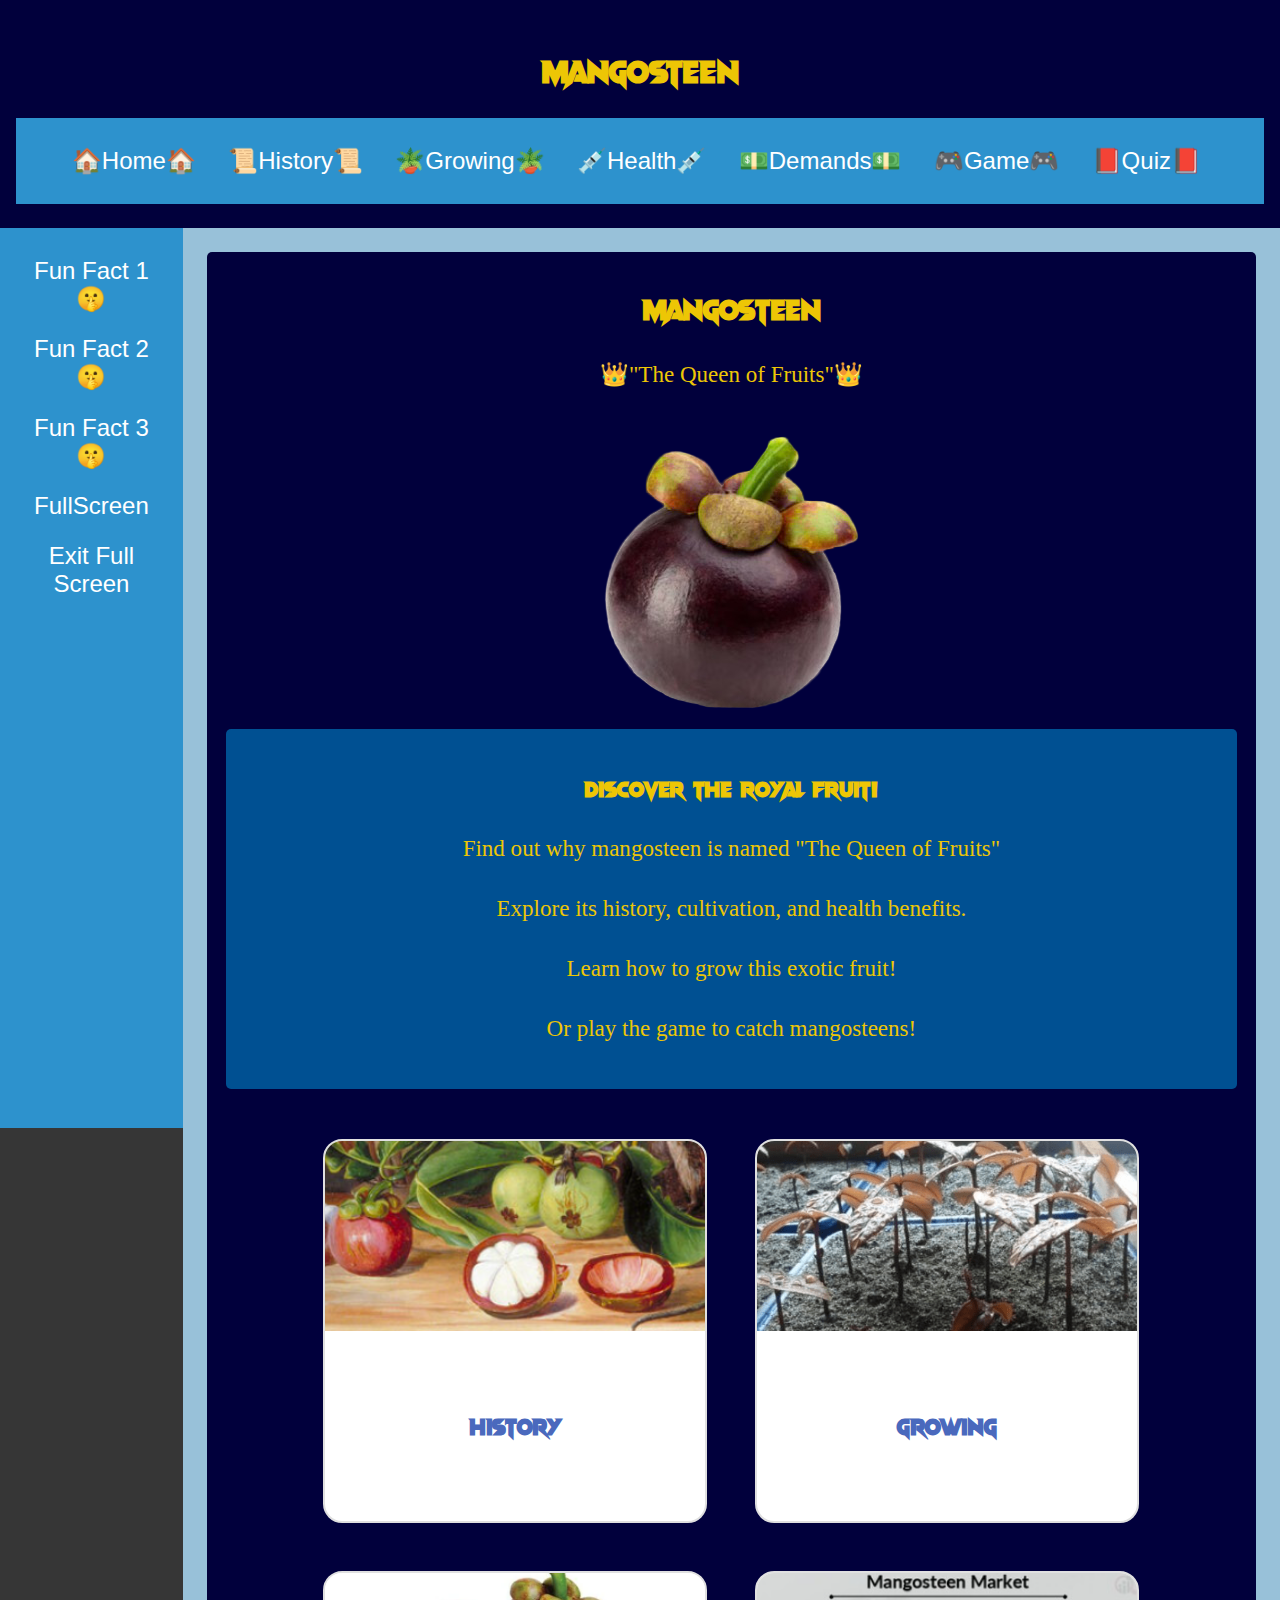
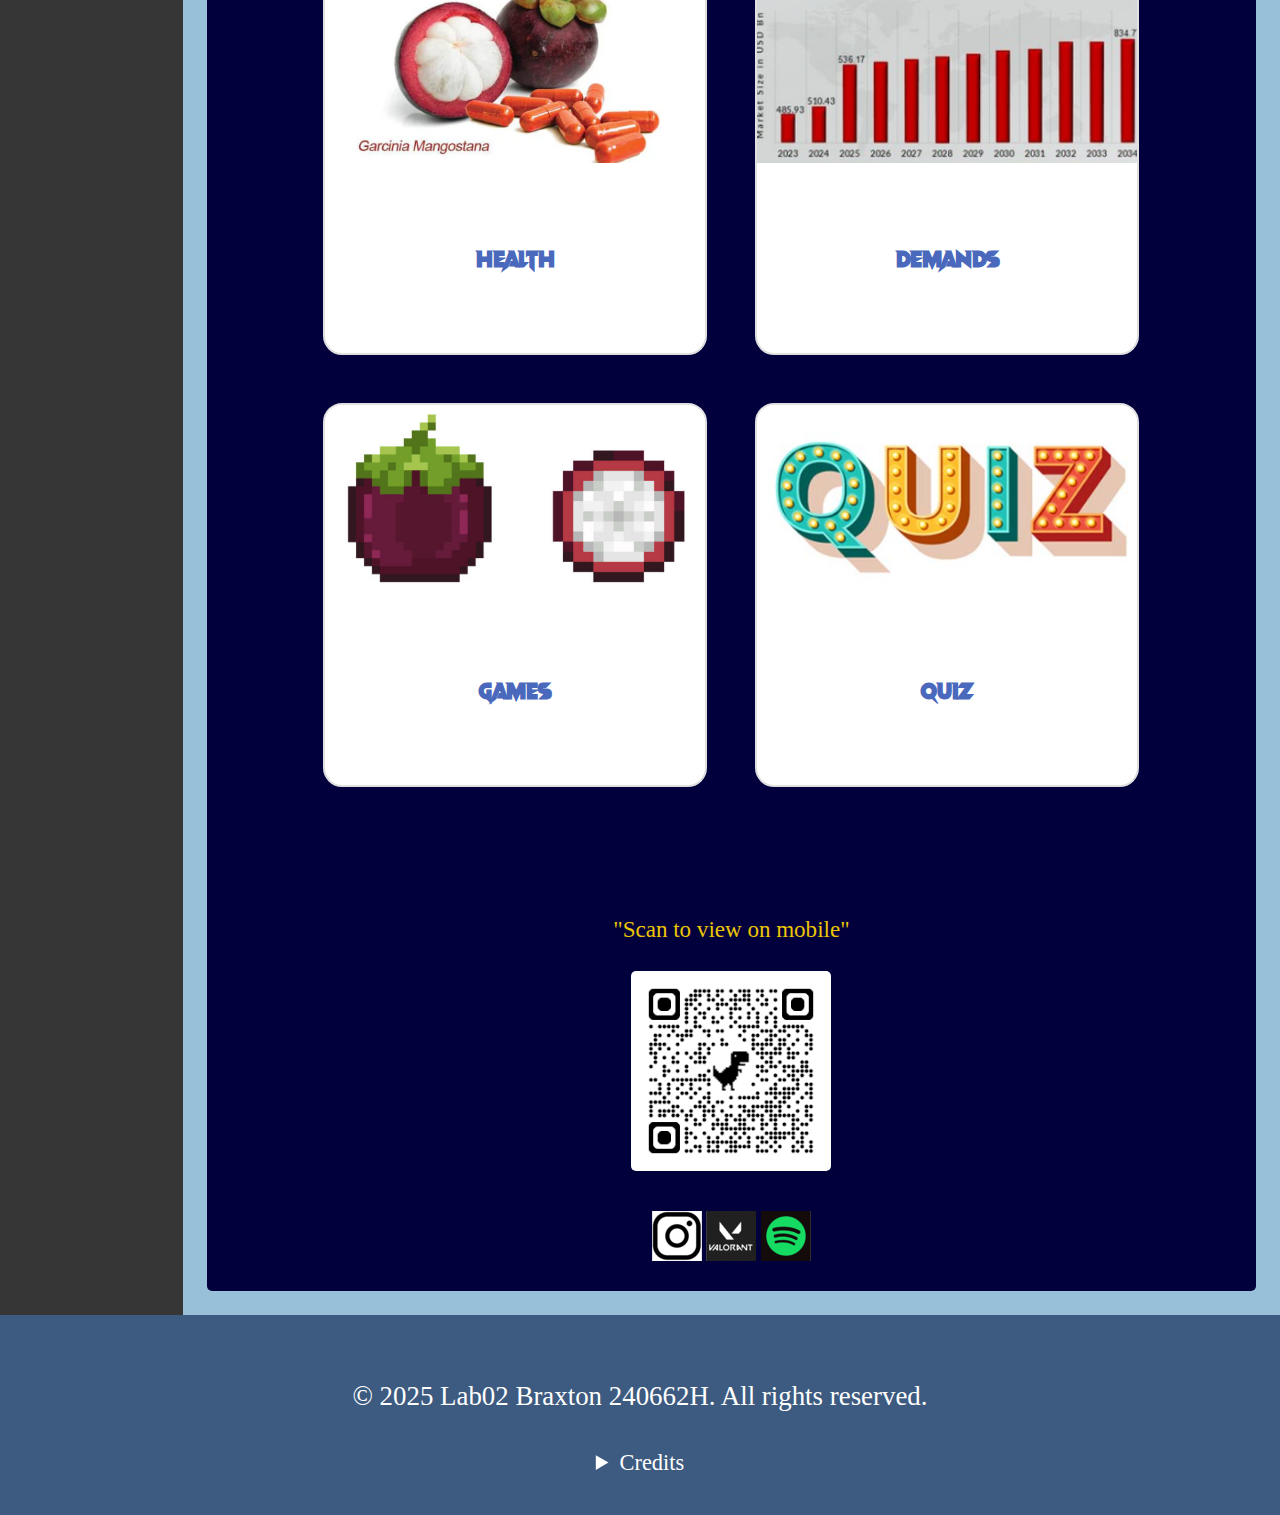
<file: webdevA2/index.html>
<!DOCTYPE html>
<html lang="en">
<head>
    <meta charset="UTF-8">
    <title>Mangosteen</title>
    <meta name="viewport" content="width=device-width,initial-scale=1.0,maximum-scale=1,user-scalable=no">
    <meta name="mobile-web-app-capable" content="yes">
    <meta name="apple-mobile-web-app-capable" content="yes">
    <link rel="icon" type="image/x-icon" href="images/favicon.ico">
    <!-- get icons from https://www.favicon.cc-->
    <link rel="manifest" href="manifest.json">
    <link rel="stylesheet" href="style.css">
    <script src="main.js" defer></script>
</head>
<body class ="gridcontainer">
    <header class="gridheader">
        <h1 id="top">
            MANGOSTEEN
        </h1>
        <nav class="main-nav">
            <button id="topicsIcon">Open Topics</button>
            <ul>
                <li><button id="page5btn">🏠Home🏠</button></li>
                <li><button id="page1btn">📜History📜</button></li>
                <li><button id="page2btn">🪴Growing🪴</button></li>
                <li><button id="page3btn">💉Health💉</button></li>
                <li><button id="page4btn">💵Demands💵</button></li>
                <li><button id="page6btn">🎮Game🎮</button></li>
                <li><button id="page7btn">📕Quiz📕</button></li>
            </ul>
        </nav>
    </header>
    <nav class="gridnav">
        <ul>
            <li><button id="openFunfact1">Fun Fact 1🤫</button></li> 
            <li><button id="openFunfact2">Fun Fact 2🤫</button></li> 
            <li><button id="openFunfact3">Fun Fact 3🤫</button></li>
            <li><button id="btnFS">FullScreen</button></li> 
            <li><button id="btnWS">Exit Full Screen</button></li> 
        </ul>
    </nav>
        <div class="popup" id="funfactPopup1">
            <div class="popup-inner">
                <h2>🌸 Self-Fertilising Flowers</h2>
                <p>Mangosteen flowers are hermaphroditic, meaning they contain both</p>
                <p> male and female parts and can self-fertilise —a rare trait in fruit trees.</p>
                <p>This allows them to produce fruit even in isolated conditions,</p>
                <p>making them resilient in their native habitats.</p>
                <button id="closeFunfactPopup1">Close</button>
            </div>
        </div>  
        <div class="popup" id="funfactPopup2"> 
            <div class="popup-inner">
                <h2>🎨 Natural Dye Source</h2>
                <p>The deep purple rind contains pigments that</p>
                <p>can stain skin and fabric, and is used as a</p>
                <p>natural dye in traditional crafts.</p>
                <button id="closeFunfactPopup2">Close</button> 
            </div>
        </div>
        <div class="popup" id="funfactPopup3"> 
            <div class="popup-inner">
                <h2>🧬 Mangosteen Seeds Arent Real Seeds</h2>
                <p>What we call "seeds" inside mangosteen are </p>
                <p>not real seeds at all—they are lookalikes formed without fertilisation.</p>
                <p>This means you cant just plant one and expect a tree to grow. </p>
                <button id="closeFunfactPopup3">Close</button> 
            </div>
        </div>
    <main class="gridmain" id="pagecontainer">
    <section class="page" id="page5">
        <h2>Mangosteen</h2>
        <p>👑"The Queen of Fruits"👑</p>
        <div class="mangosteen-spinning-image">
            <img src="images/mangosteengame.png" alt="Spinning Mangosteen" class="imageRotate">
        </div>
        <article>
            <h3>Discover the Royal Fruit!</h3>
            <p>Find out why mangosteen is named "The Queen of Fruits"</p>
            <p>Explore its history, cultivation, and health benefits.</p>
            <p>Learn how to grow this exotic fruit!</p>
            <p>Or play the game to catch mangosteens!</p>
        </article>
        <section class="links-section">
            <a href="#page1" class="link-item">
                <img class="link-item-img" src="images/Historyhome.png" alt="History"
                title="History">
                <div class="link-text-container">
                    <h3>History</h3>
                </div>
            </a>
            <a href="#page2" class="link-item">
                <img class="link-item-img" src="images/Growinghome.png" alt="Growing"
                title="Growing">
                <div class="link-text-container">
                    <h3>Growing</h3>
                </div>
            </a>
            <a href="#page3" class="link-item">
                <img class="link-item-img" src="images/Healthhome.png" alt="Health"
                title="Health">
                <div class="link-text-container">
                    <h3>Health</h3>
                </div>
            </a>
            <a href="#page4" class="link-item">
                <img class="link-item-img" src="images/Demandshome.png" alt="Demands"
                title="Demands">
                <div class="link-text-container">
                    <h3>Demands</h3>
                </div>
            </a>
            <a href="#page6" class="link-item">
                <img class="link-item-img" src="images/Gamehome.png" alt="Games"
                title="Games">
                <div class="link-text-container">
                    <h3>Games</h3>
                </div>
            </a>
            <a href="#page7" class="link-item">
                <img class="link-item-img" src="images/Quizhome.png" alt="Quiz"
                title="Quiz">
                <div class="link-text-container">
                    <h3>Quiz</h3>
                </div>
            </a>
        </section>
        <p class="textQRcode">"Scan to view on mobile"</p>
        <img src="images/QRcode.png" alt="QRcode" class="qr-code-image">
        <div class="icon-sprite-container">
            <a class="icon-item instagram-icon" href="https://www.instagram.com/imkironmanking?igsh=emNyeWtkeDF6NDgx"></a>
            <a class="icon-item valorant-icon" href="https://tracker.gg/valorant/profile/riot/ironmanking%231253/overview?platform=pc&playlist=competitive&season=ac12e9b3-47e6-9599-8fa1-0bb473e5efc7"></a>
            <a class="icon-item spotify-icon" href="https://open.spotify.com/user/31k7guzicwqkxkhy6o6pxzbz6h6u"></a>
        </div>
    </section>
        <section class="page" id="page1">
            <h2>History and origin of mangosteen</h2>
            <article class="article-with-image-box">
                <div class="article-text-content">
                    <h2>History and origin of mangosteen</h2>
                    <p>Mangosteen has been growing wild since ancient times, and is native to select regions of Southeast Asia, 
                    presumably originating in Malaysia and the Sunda Islands of Indonesia</p>
                </div>
                <div class="article-image-box">
                    <img src="images/mangosteen.png" alt="Mangosteen">
                    <p class="image-caption">Mangosteen</p>
                </div>
            </article>
            <article class="article-with-image-box">
                <div class="article-text-content">
                    <h2>The Mythical History of Mangosteen</h2>
                    <p>Garcinia mangostana(Scientific name), also know as Mangosteen, earned the title "Queen of Fruits" due to its exquisite taste and rarity</p>
                    <p>It was first introduced to the Western world in the 18th century by European explorers and traders.</p>
                    <p>In the 19th century, mangosteen became a symbol of luxury and was often associated with royalty.</p>
                    <p>Mangosteen goes bad easily when not kept in low temperature areas, making transporting it difficult in the 19th centuries</p>
                    <p>According to legend, Queen Victoria of England offered a reward to anyone who could deliver her a fresh mangosteen.</p>
                    <p>In Southeast Asia, mangosteen was often reserved for royalty and honoured guests, symbolising prestige and purity.</p>
                </div>
                <div class="article-image-box">
                    <img src="images/mangosteendrawing.png" alt="Mangosteen drawing">
                    <p class="image-caption">Drawing of Garcinia mangostana</p>
                </div>
            </article>
        </section>
        <section class="page" id="page2">
            <h2>Growing conditions</h2>
            <article>
                <h2>Climate Requirements</h2>
                <p>Temperature Range: 25°C to 35°C</p>
                <p>Humidity: High humidity (≥70%)</p>
                <p>Rainfall: Requires at least 50 inches of annual rainfall or consistent irrigation</p>
            </article>
            <article>
                <h2>Soil Requirements</h2>
                <p>Well-drained, sandy loam or clay loam soils</p>
                <p>pH Level: Slightly acidic to neutral (5.5 to 7.0)</p>
                <p>Organic Matter: High organic matter content for nutrient retention</p>
            </article>
            <article>
                <h2>Sunlight and Shade</h2>
                <p>Young trees: Prefer partial shade for the first 2-3 years</p>
                <p>Mature trees: Thrive in full sun exposure</p>
                <p>Wind Protection: Must be sheltered from strong winds and salt spray</p>
            </article>
            <article>
                <h2>Watering</h2>
                <p>Young trees: Maintain consistently moist soil without allowing it to become waterlogged, 
                as young roots are sensitive to excess moisture.</p>
                <p>Mature trees: Provide deep, thorough watering during dry periods to support fruit development, 
                while ensuring proper drainage to prevent standing water.</p>
            </article>
            <article>
                <h2>Fertilisation</h2>
                <p>Young trees: Every 3-4 months for young trees.</p>
                <p>Mature trees: Twice a year for mature trees.</p>
                <p>Type: Balanced NPK, fish emulsion, or organic compost</p>
            </article>
            <article class="article-with-image-box">
                    <div class="article-text-content">
                        <h2>Time to fruit</h2>
                        <p>Seed-grown Trees: 8-15 years to bear fruit</p>
                        <p>Grafted Trees: 3-5 years to bear fruit</p>
                    </div>
                    <div class="article-image-box">
                        <img src="images/mangosteentree.png" alt="Mangosteen tree">
                        <p class="image-caption">Mangosteen Tree</p>
                    </div>
            </article>
            <article class="article-with-image-box">
                <div class="article-text-content">
                    <h2>Signs of Ripeness</h2>
                    <p>Colour: Skin turns to dark purple</p>
                    <p>Texture: Skin becomes slightly soft to the touch</p>
                    <p>Shape: Fruit appears round and plump</p>
                </div>
                <div class="article-image-box">
                    <div class="image-slideshow">
                        <img src="images/youngmangosteen.png" alt="Young mangosteen" class="slideshow-image active">
                        <img src="images/oldermangosteen.png" alt="Older mangosteen" class="slideshow-image">
                        <img src="images/ripemangosteen.png" alt="Riped mangosteen" class="slideshow-image">
                    </div>
                    <p class="image-caption">From young to ripe mangosteen.</p>
                </div>
            </article>
            <article class="article-with-image-box">
                    <div class="article-text-content">
                        <h2>Harvesting tips</h2>
                        <p>Method: Use a sharp knife or pruning shears to cut the fruit from the stem, 
                        leaving a small portion of the stem attached to the fruit.</p>
                        <p>Handling: Handle the fruit gently to avoid bruising, 
                        as mangosteen is delicate and can be easily damaged.</p>
                        <p>Harvesting Time: Harvest in the morning or late afternoon when temperatures are cooler
                        to minimise fruit damage and maintain quality.</p>
                    </div>
                    <div class="article-image-box">
                        <img src="images/shears.png" alt="Shears">
                        <p class="image-caption">Shears</p>
                    </div>
            </article>
            <article class="article-with-image-box">
                    <div class="article-text-content">
                        <h2>Storage and Shelf Life</h2>
                        <p>Storage: Store in a cool, dry place or refrigerate to extend shelf life.</p>
                        <p>Shelf Life: Fresh mangosteen can last up to 2 weeks when stored properly.</p>
                        <p>Freezing: Mangosteen can be frozen for longer storage, but texture may change upon thawing.</p>
                    </div>
                    <div class="article-image-box">
                        <img src="images/frozenmangosteen.png" alt="Frozen mangosteen">
                        <p class="image-caption">Frozen mangosteens</p>
                    </div>
            </article>
        </section>
        <section class="page" id="page3">
            <h2>Health benefits of mangosteens</h2>
            <article>
                <h2>Nutritional and health benefits</h2>
                <p>Mangosteen is a nutritious fruit that is
                rich in vitamins C and B, fiber, and antioxidants, 
                which can help boost the immune system,
                improve digestion, and reduce inflammation.</p>
            </article>
            <article>
                <h2>Nutritional Profile of Mangosteen (per 100g)</h2>
                <div class="table-responsive">
                    <table>
                        <tr>
                            <th>Nutrient</th>
                            <th>Amount</th>
                            <th>Benefit</th>
                        </tr>
                        <tr>
                            <td>Calories</td>
                            <td>~73 kcal</td>
                            <td>Low-calorie, weight-friendly</td>
                        </tr>
                        <tr>
                            <td>Carbohydrates</td>
                            <td>18 g</td>
                            <td>Natural energy</td>
                        </tr>
                        <tr>
                            <td>Sugars</td>
                            <td>17 g</td>
                            <td>Quick fuel source</td>
                        </tr>
                        <tr>
                            <td>Dietary Fiber</td>
                            <td>1.8-3.5 g</td>
                            <td>Digestive health</td>
                        </tr>
                        <tr>
                            <td>Protein</td>
                            <td>~0.4-1 g</td>
                            <td>Tissue repair</td>
                        </tr>
                        <tr>
                            <td>Fat</td>
                            <td>~0.6-1 g</td>
                            <td>Minimal fat content</td>
                        </tr>
                        <tr>
                            <td>Vitamin C</td>
                            <td>~12% RDI</td>
                            <td>Immune support, antioxidant</td>
                        </tr>
                        <tr>
                            <td>Folate (B9)</td>
                            <td>~14-15% RDI</td>
                            <td>DNA synthesis, pregnancy health</td>
                        </tr>
                        <tr>
                            <td>Thiamine (B1)</td>
                            <td>~9% RDI</td>
                            <td>Energy metabolism</td>
                        </tr>
                        <tr>
                            <td>Riboflavin (B2)</td>
                            <td>~8% RDI</td>
                            <td>Cellular function</td>
                        </tr>
                        <tr>
                            <td>Manganese</td>
                            <td>~9-11% RDI</td>
                            <td>Antioxidant enzyme support</td>
                        </tr>
                        <tr>
                            <td>Copper</td>
                            <td>~15% RDI</td>
                            <td>Iron metabolism, brain health</td>
                        </tr>
                        <tr>
                            <td>Magnesium</td>
                            <td>~6% RDI</td>
                            <td>Muscle and nerve function</td>
                        </tr>
                        <tr>
                            <td>Potassium</td>
                            <td>~48 mg</td>
                            <td>Blood pressure regulation</td>
                        </tr>
                    </table>
                </div>
            </article>
            </article>
            <article class="article-with-image-box">
                <div class="article-text-content">
                <h2>Health Benefits of Mangosteen</h2>
                <ol>
                    <li>
                        <h3>Rich in Antioxidants</h3>
                        <ul>
                            <li>Contains xanthones, powerful plant compounds that fight oxidative stress.</li>
                            <li>Helps protect cells from damage and may slow aging.</li>
                        </ul>
                    </li>
                    <li>
                        <h3>Anti-Inflammatory Effects</h3>
                        <ul>
                            <li>Xanthones and fiber reduce inflammation, potentially lowering risk of chronic diseases like arthritis, heart disease, and diabetes.</li>
                        </ul>
                    </li>
                    <li>
                        <h3>Supports Immune Function</h3>
                        <ul>
                            <li>High in vitamin C and fiber, which boost immune cell activity and gut health. <sup>1, 3</sup></li>
                        </ul>
                    </li>
                    <li>
                        <h3>Promotes Digestive Health</h3>
                        <ul>
                            <li>Fiber aids in regular bowel movements and supports healthy gut bacteria. <sup>2, 3</sup></li>
                        </ul>
                    </li>
                    <li>
                        <h3>May Aid Weight Loss</h3>
                        <ul>
                            <li>Low in calories, high in fiber — helps you feel full longer.</li>
                            <li>Some studies suggest mangosteen juice may reduce body fat and BMI. <sup>1, 3</sup></li>
                        </ul>
                    </li>
                    <li>
                        <h3>Blood Sugar Control</h3>
                        <ul>
                            <li>Xanthones and fiber help regulate insulin and glucose levels.</li>
                            <li>May reduce insulin resistance in obese individuals. <sup>1, 3</sup></li>
                        </ul>
                    </li>
                    <li>
                        <h3>Skin Health</h3>
                        <ul>
                            <li>Antioxidants improve elasticity and reduce signs of aging.</li>
                            <li>May protect against UV damage and reduce acne. <sup>1, 2</sup></li>
                        </ul>
                    </li>
                    <li>
                        <h3>Heart Health</h3>
                        <ul>
                            <li>May lower LDL (bad cholesterol) and triglycerides, while boosting HDL (good cholesterol). <sup>1</sup></li>
                        </ul>
                    </li>
                    <li>
                        <h3>Cancer-Fighting Potential</h3>
                        <ul>
                            <li>Xanthones may inhibit growth of cancer cells in lab studies (breast, lung, colon). <sup>1, 3</sup></li>
                        </ul>
                    </li>
                    <li>
                        <h3>Brain and Mental Health</h3>
                        <ul>
                            <li>Antioxidants may reduce brain inflammation and support cognitive function. <sup>1, 2</sup></li>
                        </ul>
                    </li>
                    <li>
                        <h3>Oral and Gum Health</h3>
                        <ul>
                            <li>Antibacterial properties help fight gum disease and improve oral hygiene. <sup>4</sup></li>
                        </ul>
                    </li>
                </ol>
            </div> 
            <div class="article-image-box">
                <img src="images/mangosteenhealth.png" alt="Health benefits of mangosteens">
                <p class="image-caption">Health benefits of mangosteens</p>
            </div>
            </article>
        </section>
        <section class="page" id="page4">
            <h2>Market demands</h2>
            <p>Mangosteen is in high demand in the global market, especially in Southeast Asia, 
            where it is valued for its unique flavor, nutritional benefits, and potential health properties.</p>

            <div class="map-page-layout">
                <div class="map-section">
                    <div class="map-container">
                        <img src="images/Map.png" alt="Map of Southeast Asia">

                        <a href="#Myanmar" class="map-region" id="Myanmar"></a>
                        <a href="#Thailand" class="map-region" id="Thailand"></a>
                        <a href="#Laos" class="map-region" id="Laos"></a>
                        <a href="#Vietnam" class="map-region" id="Vietnam"></a>
                        <a href="#Cambodia" class="map-region" id="Cambodia"></a>
                        <a href="#Malaysia" class="map-region" id="Malaysia"></a>
                        <a href="#Singapore" class="map-region" id="Singapore"></a>
                        <a href="#Indonesia" class="map-region" id="Indonesia"></a>
                        <a href="#Philippines" class="map-region" id="Philippines"></a>
                        <a href="#Brunei" class="map-region" id="Brunei"></a>
                        <a href="#East-Timor" class="map-region" id="East-Timor"></a>
                    </div>
                </div>

                <div class="country-stats-section">
                    <div id="country-intro" class="country-content active">
                        <h3>Select a country on the map.</h3>
                        <p>Click on any country to see its market demand statistics.</p>
                    </div>
                    
                    <div id="country-myanmar" class="country-content">
                        <h3>Myanmar Market Demand</h3>
                        <p>Each year, Myanmar produces around 20,000 Tons of Mangosteen.</p>
                        <p>Myanmar has limited domestic export, mostly local consumption.</p>
                    </div>
                    <div id="country-thailand" class="country-content">
                        <h3>Thailand Market Demand</h3>
                        <p>Each year, Thailand produces around 350,000 Tons of Mangosteen.</p>
                        <p>Thailand is the largest exporter of Mangosteen in the world.</p>
                    </div>
                    <div id="country-laos" class="country-content">
                        <h3>Laos Market Demand</h3>
                        <p>Each year, Laos produces around 5,000  Tons of Mangosteen.</p>
                        <p>Laos have minimal commercial demand, hence low production.</p>
                    </div>
                    <div id="country-vietnam" class="country-content">
                        <h3>Vietnam Market Demand</h3>
                        <p>Each year, Vietnam produces around 37,000 Tons of Mangosteen.</p>
                        <p>Vietnam has high local demands.</p>
                    </div>
                    <div id="country-cambodia" class="country-content">
                        <h3>Cambodia Market Demand</h3>
                        <p>Each year, Cambodia produces around 2,000-3,000 Tons of Mangosteen.</p>
                        <p>Cambodia has small but growing demand.</p>
                    </div>
                    <div id="country-malaysia" class="country-content">
                        <h3>Malaysia Market Demand</h3>
                        <p>Each year, Malaysia produces around 23,500 Tons of Mangosteen.</p>
                        <p>Malaysia exports to Singapore and other countries</p>
                    </div>
                    <div id="country-singapore" class="country-content">
                        <h3>Singapore Market Demand</h3>
                        <p>Singapore does not grow mangosteens due to limited land space and costs, hence they import around 27,000 tons of mangosteens anually.</p>
                        <p>Singapore has high per capita demand and imports premium mangosteen from Thailand and Malaysia.</p>
                    </div>
                    <div id="country-indonesia" class="country-content">
                        <h3>Indonesia Market Demand</h3>
                        <p>Each year, Indonesia produces around 320,000 Tons of Mangosteen.</p>
                        <p>Indonesia has high domestic consumption and exports to Asia and Middle East.</p>
                    </div>
                    <div id="country-philippines" class="country-content">
                        <h3>Philippines Market Demand</h3>
                        <p>Each year, Philippines produces around 5,000-8,000 Tons of Mangosteen.</p>
                        <p>Philippines have moderate demand with most of it consumed locally.</p>
                    </div>
                    <div id="country-brunei" class="country-content">
                        <h3>Brunei Market Demand</h3>
                        <p>Each year, Brunei produces around 500-800 Tons of Mangosteen.</p>
                        <p>Brunei has small demand; imports small quantities for premium retail.</p>
                    </div>
                    <div id="country-east-timor" class="country-content">
                        <h3>East Timor Market Demand</h3>
                        <p>Each year, East Timor produces less than 500 Tons of Mangosteen.</p>
                        <p>East Timor has very limited demand with emerging agricultural interest.</p>
                    </div>
                </div>
            </div>
        </section>
        <section class="page" id="page6">
            <div class="game-container">
                <h2>Mangosteen Catch!</h2>
                <div id="gameArea">
                    <div id="basket"></div>
                    <div id="gameOverMessage" class="hidden">
                        <h3>GAME OVER!</h3>
                        <p>Final Score: <span id="finalScoreDisplay">0</span></p>
                    </div>
                </div>
                <div class="game-controls">
                    <button id="startGameBtn">Start Game</button>
                    <button id="restartGameBtn">Restart Game</button>
                    <p>Score: <span id="scoreDisplay">0</span></p>
                    <p>Lives: <span id="livesDisplay">3</span></p>

                    <div class="touch-controls">
                        <button id="moveLeftBtn" class="mobile-game-button">Move Left</button>
                        <button id="moveRightBtn" class="mobile-game-button">Move Right</button>
                    </div>
                </div>
            </div>
        </section>
        <section class="page" id="page7">
            <h2>Mangosteen Quiz</h2>
            <fieldset>
                <legend>1. Where is the mangosteen presumably native to?</legend>
                <div class="option-box"><input type="radio" name="q1" value="Africa"> Africa</div>
                <div class="option-box"><input type="radio" name="q1" value="Southeast Asia"> Southeast Asia</div>
                <div class="option-box"><input type="radio" name="q1" value="South America"> South America</div>
                <div class="option-box"><input type="radio" name="q1" value="Europe"> Europe</div>
            </fieldset>
            <fieldset>
                <legend>2. What title did the mangosteen earn due to its exquisite taste and rarity?</legend>
                <div class="option-box"><input type="radio" name="q2" value="The King of Fruits"> The King of Fruits</div>
                <div class="option-box"><input type="radio" name="q2" value="The Golden Berry"> The Golden Berry</div>
                <div class="option-box"><input type="radio" name="q2" value="The Queen of Fruits"> The Queen of Fruits</div>
                <div class="option-box"><input type="radio" name="q2" value="The Royal Jewel"> The Royal Jewel</div>
            </fieldset>
            <fieldset>
                <legend>3. In which century was mangosteen first introduced to the Western world?</legend>
                <div class="option-box"><input type="radio" name="q3" value="17th century"> 17th century</div>
                <div class="option-box"><input type="radio" name="q3" value="18th century"> 18th century</div>
                <div class="option-box"><input type="radio" name="q3" value="19th century"> 19th century</div>
                <div class="option-box"><input type="radio" name="q3" value="20th century"> 20th century</div>
            </fieldset>
            <fieldset>
                <legend>4. According to legend, which Queen offered a reward for a fresh mangosteen?</legend>
                <div class="option-box"><input type="radio" name="q4" value="Queen Elizabeth I"> Queen Elizabeth I</div>
                <div class="option-box"><input type="radio" name="q4" value="Queen Victoria"> Queen Victoria</div>
                <div class="option-box"><input type="radio" name="q4" value="Queen Isabella"> Queen Isabella</div>
                <div class="option-box"><input type="radio" name="q4" value="Queen Anne"> Queen Anne</div>
            </fieldset>
            <fieldset>
                <legend>5. What is the ideal temperature range for growing mangosteen?</legend>
                <div class="option-box"><input type="radio" name="q5" value="15°C to 25°C"> 15°C to 25°C</div>
                <div class="option-box"><input type="radio" name="q5" value="25°C to 35°C"> 25°C to 35°C</div>
                <div class="option-box"><input type="radio" name="q5" value="30°C to 40°C"> 30°C to 40°C</div>
                <div class="option-box"><input type="radio" name="q5" value="20°C to 30°C"> 20°C to 30°C</div>
            </fieldset>
            <fieldset>
                <legend>6. How much annual rainfall does mangosteen require?</legend>
                <div class="option-box"><input type="radio" name="q6" value="Less than 20 inches"> Less than 20 inches</div>
                <div class="option-box"><input type="radio" name="q6" value="20-30 inches"> 20-30 inches</div>
                <div class="option-box"><input type="radio" name="q6" value="At least 50 inches"> At least 50 inches</div>
                <div class="option-box"><input type="radio" name="q6" value="30-40 inches"> 30-40 inches</div>
            </fieldset>
            <fieldset>
                <legend>7. What pH level is preferred for mangosteen soil?</legend>
                <div class="option-box"><input type="radio" name="q7" value="Highly acidic (3.0-4.0)"> Highly acidic (3.0-4.0)</div>
                <div class="option-box"><input type="radio" name="q7" value="Slightly acidic to neutral (5.5-7.0)"> Slightly acidic to neutral (5.5-7.0)</div>
                <div class="option-box"><input type="radio" name="q7" value="Alkaline (7.5-8.5)"> Alkaline (7.5-8.5)</div>
                <div class="option-box"><input type="radio" name="q7" value="Very neutral (7.0)"> Very neutral (7.0)</div>
            </fieldset>
            <fieldset>
                <legend>8. How long do seed-grown mangosteen trees typically take to bear fruit?</legend>
                <div class="option-box"><input type="radio" name="q8" value="1-2 years"> 1-2 years</div>
                <div class="option-box"><input type="radio" name="q8" value="3-5 years"> 3-5 years</div>
                <div class="option-box"><input type="radio" name="q8" value="8-15 years"> 8-15 years</div>
                <div class="option-box"><input type="radio" name="q8" value="20+ years"> 20+ years</div>
            </fieldset>
            <fieldset>
                <legend>9. What is a key sign that a mangosteen fruit is ripe?</legend>
                <div class="option-box"><input type="radio" name="q9" value="Skin turns yellow"> Skin turns yellow</div>
                <div class="option-box"><input type="radio" name="q9" value="Skin becomes hard to the touch"> Skin becomes hard to the touch</div>
                <div class="option-box"><input type="radio" name="q9" value="Skin turns dark purple"> Skin turns dark purple</div>
                <div class="option-box"><input type="radio" name="q9" value="Fruit appears shriveled"> Fruit appears shriveled</div>
            </fieldset>
            <fieldset>
                <legend>10. What is an antioxidant found in mangosteen, known for fighting oxidative stress?</legend>
                <div class="option-box"><input type="radio" name="q10" value="Anthocyanins"> Anthocyanins</div>
                <div class="option-box"><input type="radio" name="q10" value="Carotenoids"> Carotenoids</div>
                <div class="option-box"><input type="radio" name="q10" value="Xanthones"> Xanthones</div>
                <div class="option-box"><input type="radio" name="q10" value="Flavonoids"> Flavonoids</div>
            </fieldset>
            <fieldset>
                <legend>11. What is the dietary fiber content of mangosteen (per 100g)?</legend>
                <div class="option-box"><input type="radio" name="q11" value="0.5 g"> 0.5 g</div>
                <div class="option-box"><input type="radio" name="q11" value="1.8-3.5 g"> 1.8-3.5 g</div>
                <div class="option-box"><input type="radio" name="q11" value="5-7 g"> 5-7 g</div>
                <div class="option-box"><input type="radio" name="q11" value="Above 10 g"> Above 10 g</div>
            </fieldset>
            <fieldset>
                <legend>12. Which vitamin is mangosteen high in, known for immune support?</legend>
                <div class="option-box"><input type="radio" name="q12" value="Vitamin A"> Vitamin A</div>
                <div class="option-box"><input type="radio" name="q12" value="Vitamin D"> Vitamin D</div>
                <div class="option-box"><input type="radio" name="q12" value="Vitamin C"> Vitamin C</div>
                <div class="option-box"><input type="radio" name="q12" value="Vitamin K"> Vitamin K</div>
            </fieldset>
            <fieldset>
                <legend>13. Which country is mentioned as the largest exporter of Mangosteen in the world?</legend>
                <div class="option-box"><input type="radio" name="q13" value="Malaysia"> Malaysia</div>
                <div class="option-box"><input type="radio" name="q13" value="Indonesia"> Indonesia</div>
                <div class="option-box"><input type="radio" name="q13" value="Thailand"> Thailand</div>
                <div class="option-box"><input type="radio" name="q13" value="Vietnam"> Vietnam</div>
            </fieldset>
            <fieldset>
                <legend>14. Why does Singapore import mangosteens instead of growing them?</legend>
                <div class="option-box"><input type="radio" name="q14" value="Lack of suitable climate"> Lack of suitable climate</div>
                <div class="option-box"><input type="radio" name="q14" value="High domestic consumption"> High domestic consumption</div>
                <div class="option-box"><input type="radio" name="q14" value="Limited land space and costs"> Limited land space and costs</div>
                <div class="option-box"><input type="radio" name="q14" value="Preference for other fruits"> Preference for other fruits</div>
            </fieldset>
            <fieldset>
                <legend>15. What is the approximate annual production of Mangosteen in Indonesia?</legend>
                <div class="option-box"><input type="radio" name="q15" value="37,000 Tons"> 37,000 Tons</div>
                <div class="option-box"><input type="radio" name="q15" value="23,500 Tons"> 23,500 Tons</div>
                <div class="option-box"><input type="radio" name="q15" value="320,000 Tons"> 320,000 Tons</div>
                <div class="option-box"><input type="radio" name="q15" value="5,000-8,000 Tons"> 5,000-8,000 Tons</div>
            </fieldset>
            <button id="btnSubmit">Submit Quiz</button>
            <h3 id="scorebox">Answer all the questions before submitting</h3>
        </section>
    </main>
    <footer class="clearfloat gridfooter">
        <p class="footer-rights">© 2025 Lab02 Braxton 240662H. All rights reserved.</p>
        <details>
            <summary>Credits</summary>
            <p>This website was created by Braxton Hong, 孔俊衡.</p>
        </details>
    </footer>
</body>
</file>
<file: webdevA2/style.css>
* {
    box-sizing: border-box;
}

@font-face {
    font-family: 'Vampire';
    src: url('font/vampire-wars.otf') format("opentype");
}

body {
    margin: 0;
    font-family: 'sans-serif';
    line-height: 1.6;
    color: white;
    background-color: #363636;
}

h1, h2, h3 {
    font-family: 'Vampire', sans-serif;
    color: #edc605;
}
p {
    font-size: 1.2em;
}

header {
    background-color: #01003c;
    text-align: center;
    padding: 1.5em 1em;
}

.main-nav {
    background-color: #2d92cd;
    font-size: 1.5em;
    padding: 1em;
    text-align: center;
}

.main-nav ul {
    list-style: none;
    padding: 0;
    margin: 0;
}

.main-nav ul li {
    display: inline;
    margin-right: 0.3em;
}

.gridnav {
    background-color: #2d92cd;
    font-size: 1.5em;
    padding: 1em;
    text-align: center;
}

.gridnav ul {
    list-style-type: none;
    padding: 0;
    margin: 0;
}

.gridnav ul li {
    display: block;
}

.gridnav a {
    display: block;
    padding: 0.5em 0;
    text-decoration: none;
    color: white;
    font-family: 'Vampire', sans-serif;
    text-transform: uppercase;
    font-size: 1.5em;
    text-align: center;
}

nav ul {
    list-style: none;
    padding: 0;
    margin: 0;
}

nav li {
    margin-bottom: 0.5em;
}

.page {
    width: 100%;
    padding: 1em;
}

button {
    background-color: transparent;
    border: none;
    color: white;
    cursor: pointer;
    font-size: 1em;
    padding: 0.2em 0.4em;
    transition: transform 0.3s ease;
}

button:hover, button:focus {
    transform: scale(1.1);
    background-color: rgba(43, 0, 255, 0.2);
    border-radius: 5px;
    border: 1px solid rgb(5, 117, 7);
}

/*mangosteen spinning image for homepage*/
.mangosteen-spinning-image img {
    max-width: 100%; 
    height: auto;
    object-fit: cover; 
    display: block;
    margin: 0 auto;
    padding: 1em;

}

.imageRotate {
    animation: imageRotateAnimation 5s linear infinite;
}

@keyframes imageRotateAnimation {
    from {
        transform: rotate(0deg);
    }
    to {
        transform: rotate(360deg);
    }
}

/* for webpage qr code */
.qr-code-image {
    max-width: 200px;
    height: auto; 
    display: block; 
    margin: 20px auto; 
    border-radius: 5px;
    box-shadow: 0 2px 5px rgba(0,0,0,0.1);
}

#page5 {
    background-color: #01003c;
    color: #edc605;
    font-size: 1.2em;
    padding: 0.5em 1em;
    border-radius: 5px;
    text-align: center;
}

#page1 {
    background: rgb(0, 0, 79);
    border-radius: 5px;
}

#page2 {
    background: rgb(0, 0, 79);
    border-radius: 5px;
}

#page3 {
    background: rgb(0, 0, 79);
    border-radius: 5px;
}

#page4 {
    background: rgb(0, 0, 79);
    border-radius: 5px;
}

#page6 {
    background: rgb(0, 0, 79);
    display: none; 
    padding: 2em;
    text-align: center;
    color: white;
    border-radius: 5px;
}

#page7 {
    background: rgb(0, 0, 79);
}
/* for quiz */
fieldset {
    border: 2px solid #495057;
    border-radius: 10px;
    padding: 20px;
    margin-bottom: 25px;
    background-color: #1a1a1a;
}

legend {
    font-size: 1.1em;
    font-weight: bold;
    color: #f8f9fa;
    margin-bottom: 15px;
    padding: 0 10px;
}

.option-box {
    display: flex;
    align-items: center;
    background-color: #343a40;
    border: 1px solid #495057;
    border-radius: 5px;
    padding: 12px;
    margin-bottom: 10px;
    cursor: pointer;
    transition: background-color 0.2s, border-color 0.2s;
}

.option-box:hover {
    background-color: #495057;
}

.option-box.selected {
    background-color: #007bff;
    border-color: #0056b3;
}

.option-box input[type="radio"] {
    margin-right: 10px;
}

#btnSubmit {
    display: block;
    width: 50%;
    margin: 20px auto;
    padding: 15px;
    font-size: 1.2em;
    font-weight: bold;
    color: #fff;
    background-color: #007bff;
    border: none;
    border-radius: 5px;
    cursor: pointer;
    transition: background-color 0.3s;
}

#btnSubmit:hover {
    background-color: #0056b3;
}

#scorebox {
    text-align: center;
    margin-top: 30px;
    font-size: 2em;
    font-weight: bold;
    color: #4CAF50;
    padding: 15px;
    border: 2px solid #4CAF50;
    border-radius: 10px;
}

/* for mangosteen catching game */
.game-container {
    max-width: 100%;
    margin: 0 auto;
    background-color: #0c004a; 
    border-radius: 10px;
    padding: 20px;
    box-shadow: 0 5px 15px rgba(0,0,0,0.5);
}

.game-container h2 {
    color: #edc605;
    margin-bottom: 1em;
    font-size: 2.5em;
}

#gameArea {
    position: relative; 
    width: 1200px;
    height: 600px;
    max-width: 100%;
    background-color: #87CEEB; 
    border: 2px solid #edc605; 
    margin-left: auto;
    margin-right: auto; 
    border-radius: 8px;
    overflow: hidden;
}

#basket {
    position: absolute;
    width: 100px;
    height: 20px;
    background-color: brown;
    bottom: 10px;
    border-radius: 5px;
}

.mangosteen-fruit {
    position: absolute;
    width: 80px;
    height: 80px; 
    background-color: transparent;
    border-radius: 0;
    box-shadow: none;
}

.mangosteen-fruit img {
    width: 100%;
    height: 100%;
    display: block; 
    object-fit: contain; 
}

#gameOverMessage {
    position: absolute;
    top: 50%;
    left: 50%;
    transform: translate(-50%, -50%);
    background-color: rgba(0, 0, 0, 0.7);
    color: white;
    padding: 20px 30px;
    border-radius: 10px;
    text-align: center;
    font-family: 'Vampire', sans-serif;
    z-index: 10; 
    border: 2px solid #FF0000; 
}

#gameOverMessage h3 {
    color: #FF0000;
    font-size: 3em;
    margin-top: 0;
    margin-bottom: 0.5em;
}

#gameOverMessage p {
    font-family: 'sans-serif'; 
    font-size: 1.5em;
    margin: 0.5em 0;
    color: white;
}

#finalScoreDisplay {
    color: #edc605; 
    font-weight: bold;
}

.hidden {
    display: none;
}

.game-controls {
    display: flex;
    justify-content: center;
    align-items: center;
    gap: 15px;
    margin-top: 15px;
    flex-wrap: wrap; 
}

.game-controls button {
    background-color: #2d92cd;
    color: white;
    border: none;
    padding: 0.8em 1.5em;
    font-size: 1.1em;
    border-radius: 5px;
    cursor: pointer;
    transition: background-color 0.3s ease, transform 0.3s ease;
    box-shadow: 0 2px 5px rgba(0,0,0,0.2);
}

.game-controls button:hover {
    background-color: #1a7bbd;
    transform: scale(1.05);
}

.game-controls p {
    font-size: 1.2em;
    margin: 0;
    color: white;
}

.game-controls span {
    font-weight: bold;
    color: #edc605;
}

article {
    background-color: rgb(0, 80, 146);
    width: 100%;
    height: auto;
    padding: 1em;
    border-radius: 5px;
    margin-bottom: 1rem;
}

body.gridcontainer {
    display: grid;
    grid-template-columns: 0.5fr 3fr;
    grid-template-rows: auto 1fr auto;
    gap: 0;
    padding: 0;
}

.gridheader {
    grid-row: 1 / 2;
    grid-column: 1 / -1;
    background-color: #01003c;
    text-align: center;
    padding: 1.5em 1em;
    width: 100%;
}

.gridnav {
    grid-row: 2 / 3;
    grid-column: 1 / 2;
    background-color: #2d92cd;
    padding: 1em;
    text-align: center;
    height: 100vh;
    position: sticky;
    top: 0;
}

.gridmain {
    grid-row: 2 / 3;
    grid-column: 2 / 3;
    background-color: #98c1d9;
    padding: 1.5rem;
    width: 100%;
    text-align: left;
}

.gridfooter {
    grid-row: 3 / 4;
    grid-column: 1 / -1;
    background-color: #3d5a80;
    text-align: center;
    padding: 1.5em 1em;
    width: 100%;
    margin-top: 0;
    font-size: 1.4em;
    z-index: 0;
}


table {
    border: 1px solid;
    width: 100%;
    text-align: center;
    border-collapse: collapse;
    margin: 0 auto;
    color: rgb(5, 5, 136);
}

td {
    border: 1px solid;
    background-color: #E6FFE6;
    color: rgb(5, 5, 136);
}

th,
td:first-child {
    border-color: rgb(5, 5, 136);
    background-color: #A7C7DA;
    color: rgb(5, 5, 136);
}

.table-responsive {
    overflow-x: auto;
}

/* for interactive map */
.map-page-layout {
    display: flex;
    gap: 2em;
    align-items: flex-start;
}

.map-section {
    flex: 1;
    margin-right: 50px;
}

.country-stats-section {
    flex: 2;
}

.map-container {
    position: relative;
    max-width: 800px;
    height: auto;
    margin: 0;
}

.map-container img {
    width: 100%;
    height: auto;
    display: block;
}

.map-region {
    position: absolute;
    background-color: transparent;
    border: 2px solid transparent;
    cursor: pointer;
    transition: all 0.3s ease-in-out;
}

.map-region:hover,
.map-region:focus {
    background-color: rgba(255, 255, 255, 0.2);
    border-color: #edc605;
    transform: scale(1.05);
    z-index: 10;
}

.country-content {
    display: none;
    padding: 1em;
    background-color: #444;
    border-radius: 8px;
    height: 100%;
}

.country-content.active {
    display: block;
}

#Myanmar {
    top: 19.8%;
    left: 1%;
    width: 15%;
    height: 5%;
}

#Vietnam {
    top: 19.5%;
    left: 20%;
    width: 15%;
    height: 5%;
}

#Laos {
    top: 24.5%;
    left: 18%;
    width: 10%;
    height: 5%;
}

#Thailand {
    top: 32%;
    left: 13%;
    width: 15%;
    height: 5%;
}

#Cambodia {
    top: 38%;
    left: 22%;
    width: 15%;
    height: 5%;
}

#Malaysia {
    top: 52%;
    left: 20%;
    width: 15%;
    height: 5%;
}

#Philippines {
    top: 29%;
    left: 56%;
    width: 15%;
    height: 5%;
}

#Indonesia {
    top: 68%;
    left: 39%;
    width: 15%;
    height: 5%;
}

#Singapore {
    top: 60%;
    left: 25%;
    width: 15%;
    height: 5%;
}

#Brunei {
    top: 51%;
    left: 41%;
    width: 10%;
    height: 5%;
}

#East-Timor {
    top: 95%;
    left: 57%;
    width: 15%;
    height: 5%;
}

/* for images */
.article-with-image-box {
    display: flex;
    flex-wrap: wrap; 
    gap: 1.5em; 
    align-items: flex-start;
}

.article-text-content {
    flex: 2; 
    min-width: 300px; 
}

.article-image-box {
    flex: 0.5;
    max-width: 300px; 
    background-color: rgba(0, 50, 90, 0.7);
    padding: 1em;
    border-radius: 8px;
    display: flex;
    flex-direction: column;
    align-items: center;
    justify-content: center;
    min-width: 150px; 
    height: auto;
    max-height: fit-content;
}

.article-image-box .inner-image {
    max-width: 100%;
    height: auto;
    border-radius: 5px;
    display: block;
    margin-bottom: 0.8em;
}

.article-image-box .image-caption {
    font-size: 0.9em;
    color: #cccccc; 
    text-align: center;
    margin: 0;
}

.article-image-box img { 
    max-width: 100%; 
    height: auto;  
    border-radius: 5px;
    display: block;  
    margin-bottom: 0.8em;

}

/* for animations */
.image-slideshow {
    position: relative;
    width: 100%;
    height: 300px;
    overflow: hidden;
}

.slideshow-image {
    position: absolute;
    top: 0;
    left: 0;
    width: 100%;
    height: 100%;
    object-fit: cover;
    opacity: 0;
    animation: fadeImages 6s infinite; 
}

.slideshow-image:nth-child(1) { 
    animation-delay: 0s;
}

.slideshow-image:nth-child(2) { 
    animation-delay: 2s; 
}

.slideshow-image:nth-child(3) { 
    animation-delay: 4s; 
}

@keyframes fadeImages {
    0% { opacity: 0; }
    5% { opacity: 1; } 
    33% { opacity: 1; } 
    38% { opacity: 0; }
    100% { opacity: 0; }
}

/* for popups */
.popup {
    background-color: rgba(0, 0, 0, 0.5); 
    opacity: 0;
    position: fixed; 
    top: 0; 
    left: 0; 
    right: 0;
    bottom: 0;
    transition: all 0.3s ease-in-out;
    z-index: -1; 
    display: flex;
    align-items: center;
    justify-content: center; 
}
.popup-open {
    opacity: 1;
    z-index: 999; 
}
.popup-inner {
    background-color: #ffffff; 
    border-radius: 5px;
    box-shadow: 0 1px 4px rgba(0, 0, 0, 0.3);
    padding: 15px 25px;
    text-align: center;
    width: fit-content;
    color: black;
}
.popup-inner h2 {
    margin: 0;
}
.popup-inner p {
    line-height: 24px;
    margin: 10px 0;
}
.popup-inner #closeFunfactPopup1,
.popup-inner #closeFunfactPopup2,
.popup-inner #closeFunfactPopup3 {
    color: black !important;
}

/* for homepage linking to other pages */
.links-section {
    display: flex;
    justify-content: center;
    gap: 2.5em;
    flex-wrap: wrap;
    margin-top: 5%;
    padding-bottom: 10%;
}
.link-item {
    border: 2px solid #e0e0e0;
    text-align: center;
    width: 20em;
    height: 20em;
    box-sizing: border-box;
    background-color: #ffffff;
    border-radius: 5%;
    display: flex;
    flex-direction: column;
    overflow: hidden;
    transition: transform 0.3s ease-out;
    text-decoration: none;
}

.link-item:hover {
    transform: translateY(-0.5em); 
    border-color: #a4b0be;
    background-color: #4a69bd;
}

.link-item-img {
    width: 100%;
    height: 50%;
    object-fit: cover;
    border-radius: 0;
}

.link-text-container {
    display: flex;
    flex-direction: column;
    justify-content: center; 
    align-items: center;
    width: 100%; 
    flex-grow: 1;
}

.link-item a {
    font-size: 1.2em;
    color: #4a69bd;
    text-decoration: none;
    display: block;
}
.link-item h3 {
    font-size: 1.2em;
    color: #4a69bd;
    margin-top: 0.5em;
    margin-bottom: 0.5em;
}
.link-item:hover h3 {
    color: white;
}

.link-item a:hover {
    color: #0004ff;
}

/* for spritesheet */
.icon-sprite-container {
    text-align: center;
    padding: 20px 0;

}
.icon-item {
    background-image: url('../webdevA2/images/css_sprites.png');
    background-repeat: no-repeat;
    display: inline-block;
    vertical-align: middle;
    width: 50px; 
    height: 50px;

}
.instagram-icon {
    background-position: -50px 0; 
}

.valorant-icon {
    background-position: -100px 0; 
}
.spotify-icon {
    background-position:  0; 
}

#topicsIcon {
    display: none;
}

@media screen and (max-width: 800px) {
    .qr-code-image {
        display: none; 
    }
    .textQRcode {
        display: none;
    }
    .links-section {
        gap: 1.5em; 
    }
    body.gridcontainer {
        grid-template-columns: 1fr;
        grid-template-rows: auto auto 1fr auto;
    }

    .article-with-image-box {
        flex-direction: column;
        align-items: center;
    }

    .article-text-content,
    .article-image-box {
        flex: auto;
        min-width: unset;
        width: 100%;
        margin-bottom: 1em;
    }

    .article-image-box {
        height: auto;
        max-height: fit-content;
    }

    .article-image-box .inner-image {
        max-width: 100%;
        height: auto;
        display: block;
    }

    #topicsIcon {
        display: block;
        margin: 1em auto;
    }

    .gridheader {
        grid-row: 1 / 2;
        grid-column: 1 / -1;
    }

    .gridnav {
        grid-row: 2 / 3;
        grid-column: 1 / -1;
        text-align: center;
        height: auto;
        position: static;
        padding: 0.5em;
    }

    .gridnav ul {
        display: flex;
        flex-wrap: wrap;
        justify-content: center;
        padding: 0;
        margin: 0;
        list-style-type: none;
    }

    .gridnav ul li {
        display: inline-block;
        margin: 0.2em 0.5em;
        border-bottom: none;
    }

    .gridnav a {
        display: block;
        padding: 0.3em 0.6em;
        font-size: 1em;
        text-decoration: none;
        color: white;
        font-family: 'Vampire', sans-serif;
        text-transform: uppercase;
        text-align: center;
        border-radius: 5px;
        transition: background-color 0.3s ease, transform 0.3s ease;
    }

    .gridnav a:hover,
    .gridnav a:focus {
        background-color: rgba(255, 255, 255, 0.2);
        transform: scale(1.05);
    }

    .gridmain {
        grid-row: 3 / 4;

        grid-column: 1 / -1;
        background-color: #98c1d9;
        padding: 1.5rem;
        width: 100%;
        text-align: left;
    }

    .gridfooter {
        grid-row: 4 / 5;
        grid-column: 1 / -1;
    }

    nav {
        flex-direction: column;
        height: auto;
        top: 0;
        z-index: 100;
        width: 100%;
    }

    nav ul {
        display: flex;
        justify-content: center;
        flex-direction: column;
        padding: 0;
    }

    .main-nav ul {
        display: none;
        flex-direction: column;
        background-color: #2d92cd;
        position: relative;
        width: 100%;
        padding: 0;
        margin: 0;
        box-shadow: 0 4px 8px rgba(0, 0, 0, 0.2);
        z-index: 10;
    }
    .grid-nav ul li {
        display: block;
        margin: 0;
        text-align: center;
        border-bottom: 1px solid rgba(255, 255, 255, 0.1);
    }

    .main-nav ul li button {
        width: 100%;
        padding: 0.8em;
        text-align: center;
        background-color: transparent;
        border: none;
        color: white;
        font-family: 'Vampire', sans-serif;
        font-size: 1em;
        cursor: pointer;
        transition: background-color 0.3s ease;
    }

    .main-nav ul li button:hover,
    .main-nav ul li button:focus {
        background-color: rgba(255, 255, 255, 0.1);
        transform: none;
    }

    .links-section {
        gap: 1em; 
    }

    .link-item {
        width: 90%;
        height: auto;
        aspect-ratio: 1 / 1;
    }
    .map-page-layout {
        flex-direction: column; 
        gap: 1em; 
    }

    .map-section {
        margin-right: 0;
        width: 100%;
    }

    .country-stats-section {
        width: 100%; 
    }


 .game-container {
        width: 95%;
        margin: 0 auto;
        padding: 15px;
        box-sizing: border-box;
    }

    #gameArea {
        width: 100%;
        max-width: 100%;
        margin: 0 auto;
    }
    .game-controls p,
    .game-controls span {
        font-size: 1em;
        margin: 0.2em 0;
    }

    .game-controls button {
        padding: 0.6em 1em;
        font-size: 0.9em;
    }

    #gameOverMessage h3 {
        font-size: 2em;
    }
    #gameOverMessage p {
        font-size: 1.1em;
    }
    #gameOverMessage {
        padding: 15px 20px;
    }

    .mangosteen-detail-layout {
        grid-template-columns: 1fr;
        gap: 20px;
        padding: 15px;
    }

    .left-images-column {
        padding-left: 0; 
        text-align: center; 
    }
    
    .mangosteen-spinning-image img {
        max-width: 80%;
        margin: auto;
    }

    .right-content-column {
        text-align: center;
        padding: 0;
    }
    
    .mangosteen-text-content {
        font-size: 1em;
        margin-bottom: 15px;
        text-align: left;
    }

    .mangosteen-text-content h3 {
        font-size: 1.8em;
    }
    #page7 legend {
    text-align: center;
    }
    #page7 h2 {
    text-align: center;
    }

}

.topicsShow {
    display: block !important;
}
</file>
